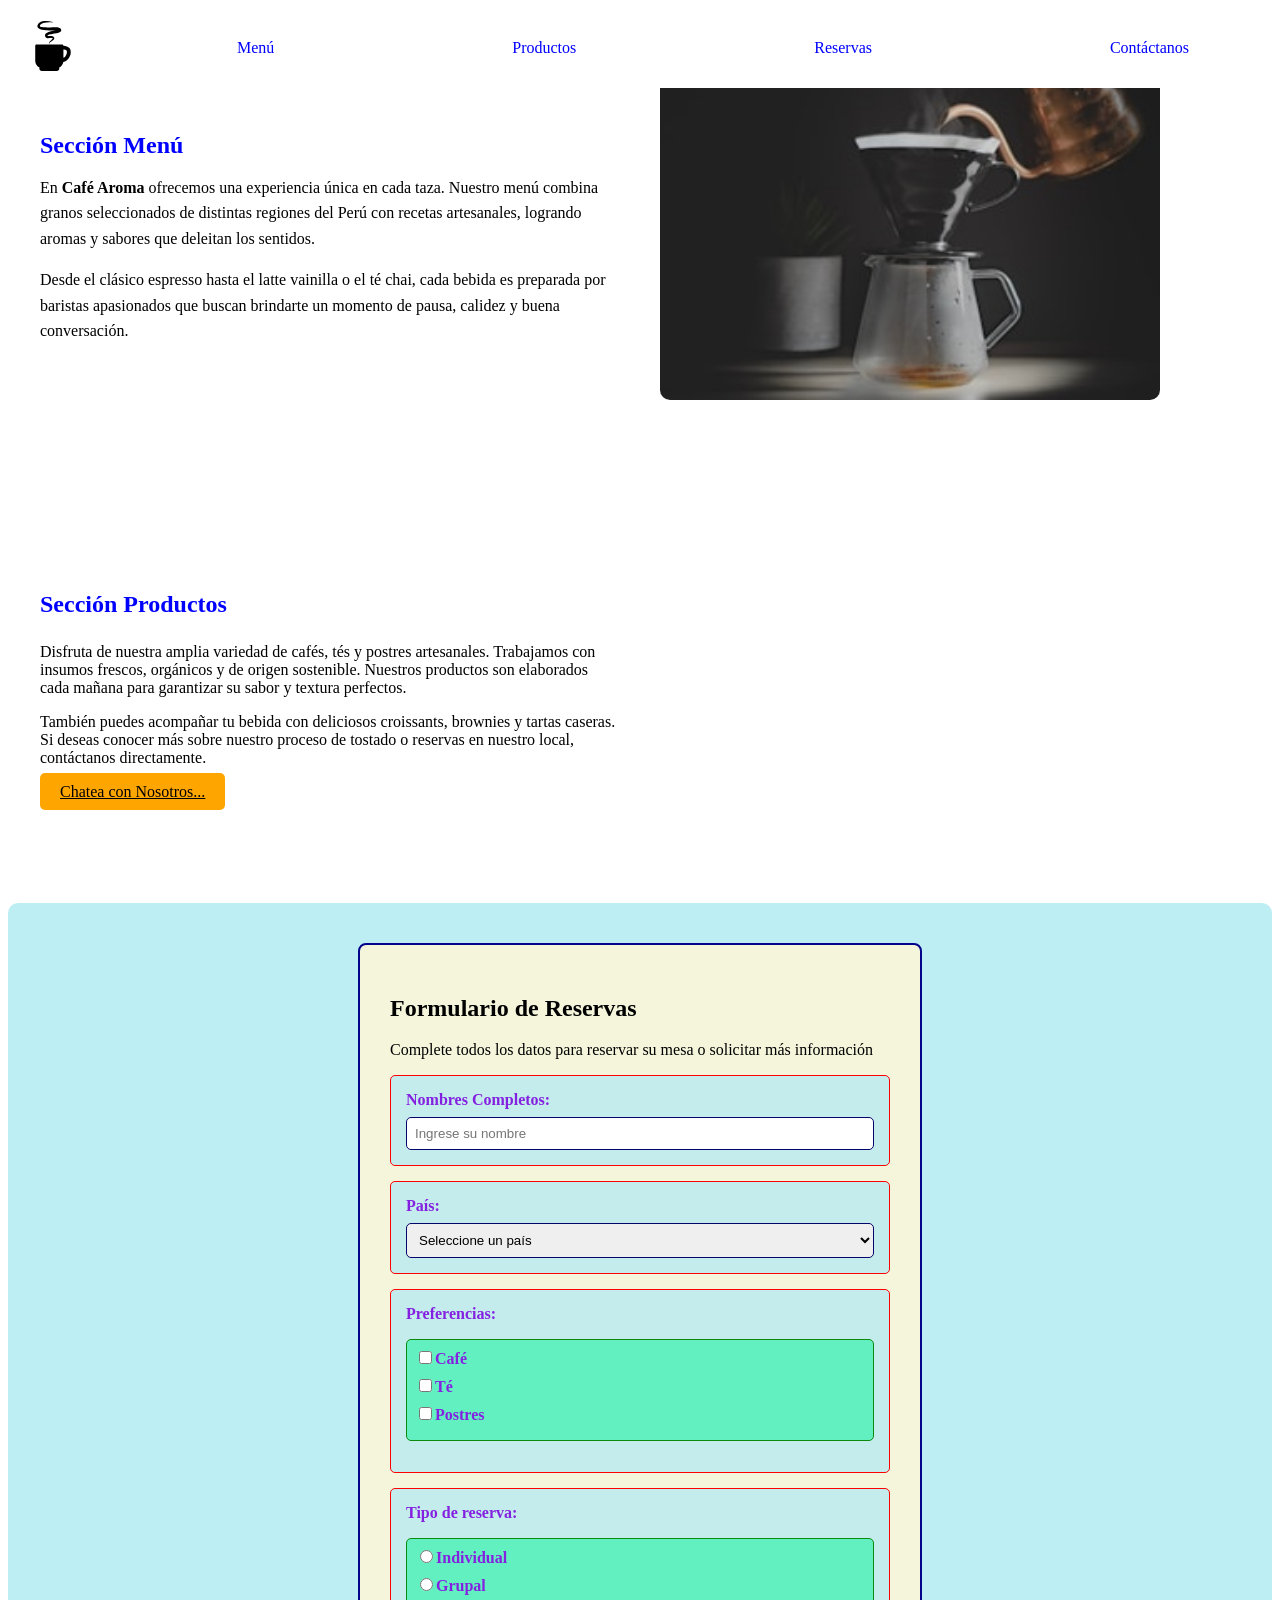
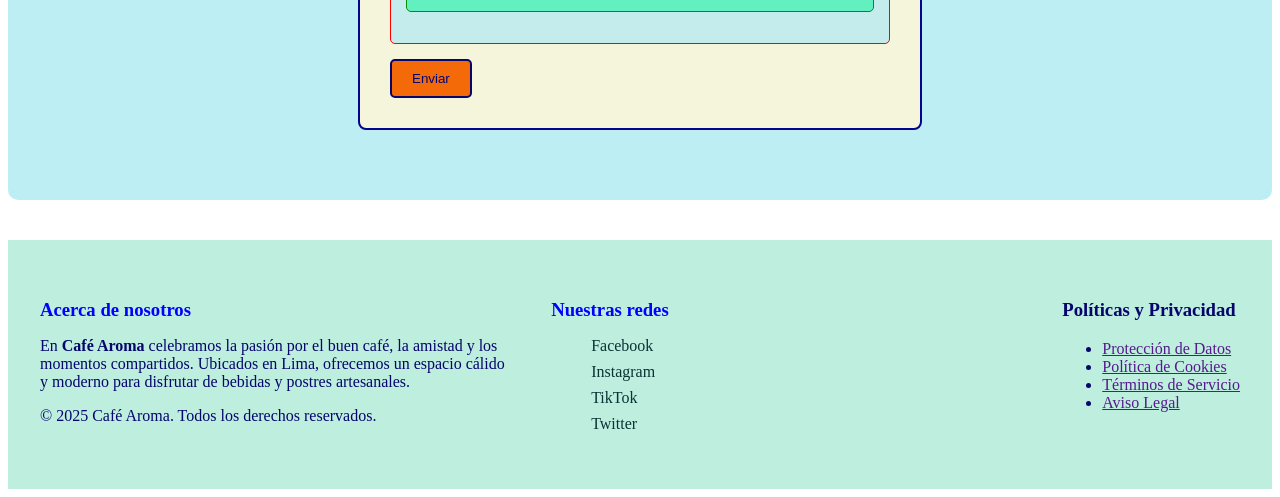
<file: index.html>
<!DOCTYPE html>
<html lang="es">
  <head>
    <meta charset="UTF-8" />
    <meta name="viewport" content="width=device-width, initial-scale=1.0" />
    <meta http-equiv="X-UA-Compatible" content="ie=edge" />
    <title>Café Aroma - Lima</title>
    <link rel="stylesheet" href="styles.css" />
    <script defer src="app3.js"></script>
  </head>

  <body>
    <!--LOGO Y MENUS-->
    <nav class="topheader">
      <a href="" class="logo">
        <img height="50" width="50" src="images/cup-of-coffee.svg" alt="Logo Café Aroma" />
      </a>

      <ul class="Menu-Horizontal">
        <li><a href="">Menú</a></li>
        <li>
          <a href="">Productos</a>
          <ul class="Menu-Vertical">
            <li><a href="">Cafés</a></li>
            <li><a href="">Tés</a></li>
            <li><a href="">Postres</a></li>
            <li><a href="">Snacks</a></li>
          </ul>
        </li>
        <li><a href="">Reservas</a></li>
        <li><a href="#contactanos">Contáctanos</a></li>
      </ul>
    </nav>

    <!--SECCION MENÚ-->
    <section class="seccion-creditos">
      <div class="cont-gral-creditos">
        <div class="cont-cred-texto">
          <h2>Sección Menú</h2>
          <p>
            En <strong>Café Aroma</strong> ofrecemos una experiencia única en cada taza. 
            Nuestro menú combina granos seleccionados de distintas regiones del Perú con recetas artesanales,
            logrando aromas y sabores que deleitan los sentidos.
          </p>
          <p>
            Desde el clásico espresso hasta el latte vainilla o el té chai, cada bebida es preparada por baristas apasionados
            que buscan brindarte un momento de pausa, calidez y buena conversación.
          </p>
        </div>

        <div class="cont-cred-img">
          <img src="images/cafe1.jpeg" alt="Tazas de café en Café Aroma" />
        </div>
      </div>
    </section>

    <!--SECCION PRODUCTOS-->
    <section class="seccion-productos">
      <div class="cont-gral-productos">
        <div class="cont-seg-texto">
          <h2>Sección Productos</h2>
          <p>
            Disfruta de nuestra amplia variedad de cafés, tés y postres artesanales. 
            Trabajamos con insumos frescos, orgánicos y de origen sostenible. 
            Nuestros productos son elaborados cada mañana para garantizar su sabor y textura perfectos.
          </p>
          <p>
            También puedes acompañar tu bebida con deliciosos croissants, brownies y tartas caseras.
            Si deseas conocer más sobre nuestro proceso de tostado o reservas en nuestro local, contáctanos directamente.
          </p>
          <a href="indexchat.html">Chatea con Nosotros...</a>
        </div>

        <div class="cont-seg-video">
          <iframe 
          width="560" 
          height="315" 
          src="https://www.youtube.com/embed/VNzIrLrBFrM?si=vZ1xpq2CznHGmabg" 
          title="YouTube video player" 
          frameborder="0" 
          allow="accelerometer; autoplay; clipboard-write; encrypted-media; gyroscope; picture-in-picture; web-share" 
          referrerpolicy="strict-origin-when-cross-origin" 
          allowfullscreen
          ></iframe>
        </div>
      </div>
    </section>

    <!--SECCION FORMULARIO-->
    <section class="seccion-formulario" id="contactanos">
      <div class="cont-gral-formulario">
        <h2>Formulario de Reservas</h2>
        <p>Complete todos los datos para reservar su mesa o solicitar más información</p>

        <form class="formulario" id="contactForm">
          <div class="campo">
            <label for="nombre">Nombres Completos:</label>
            <input
              type="text"
              id="nombre"
              name="nombre"
              placeholder="Ingrese su nombre"
            />
          </div>

          <!--lista despegable-->
          <div class="campo">
            <label for="pais">País:</label>
            <select id="pais" name="pais">
              <option value="">Seleccione un país</option>
              <option value="Perú">Perú</option>
              <option value="México">México</option>
              <option value="Argentina">Argentina</option>
              <option value="Chile">Chile</option>
            </select>
          </div>

          <!--checkbox-->
          <div class="campo">
            <label>Preferencias:</label>
            <ul class="lista-checkbox">
              <li>
                <label><input type="checkbox" name="intereses" value="Café">Café</label>
              </li>
              <li>
                <label><input type="checkbox" name="intereses" value="Té">Té</label>
              </li>
              <li>
                <label><input type="checkbox" name="intereses" value="Postres">Postres</label>
              </li>
            </ul>
          </div>

          <!--radio button-->
          <div class="campo">
            <label>Tipo de reserva:</label>
            <ul class="lista-radio">
              <li>
                <label><input type="radio" name="reserva" value="individual">Individual</label>
              </li>
              <li>
                <label><input type="radio" name="reserva" value="grupal">Grupal</label>
              </li>
            </ul>
          </div>

          <button type="submit">Enviar</button>
        </form>
      </div>
    </section>

    <!-- FOOTER -->
    <footer class="seccion-footer">
        <div class="cont-gral-footer">
        <div class="footer-info">
          <h3>Acerca de nosotros</h3>
          <p>
            En <strong>Café Aroma</strong> celebramos la pasión por el buen café, la amistad y los momentos compartidos.
            Ubicados en Lima, ofrecemos un espacio cálido y moderno para disfrutar de bebidas y postres artesanales.
          </p>
          <p>&copy; 2025 Café Aroma. Todos los derechos reservados.</p>
        </div>

        <div class="footer-redes">
          <h3>Nuestras redes</h3>
          <ul class="lista-redes">
            <li><a href="">Facebook</a></li>
            <li><a href="">Instagram</a></li>
            <li><a href="">TikTok</a></li>
            <li><a href="">Twitter</a></li>
          </ul>
        </div>

        <div class="footer-politica">
          <h3>Políticas y Privacidad</h3>
          <ul class="lista-proteccion">
            <li><a href="">Protección de Datos</a></li>
            <li><a href="">Política de Cookies</a></li>
            <li><a href="">Términos de Servicio</a></li>
            <li><a href="">Aviso Legal</a></li>
          </ul>
        </div>
      </div>
    </footer>
  </body>
</html>
</file>
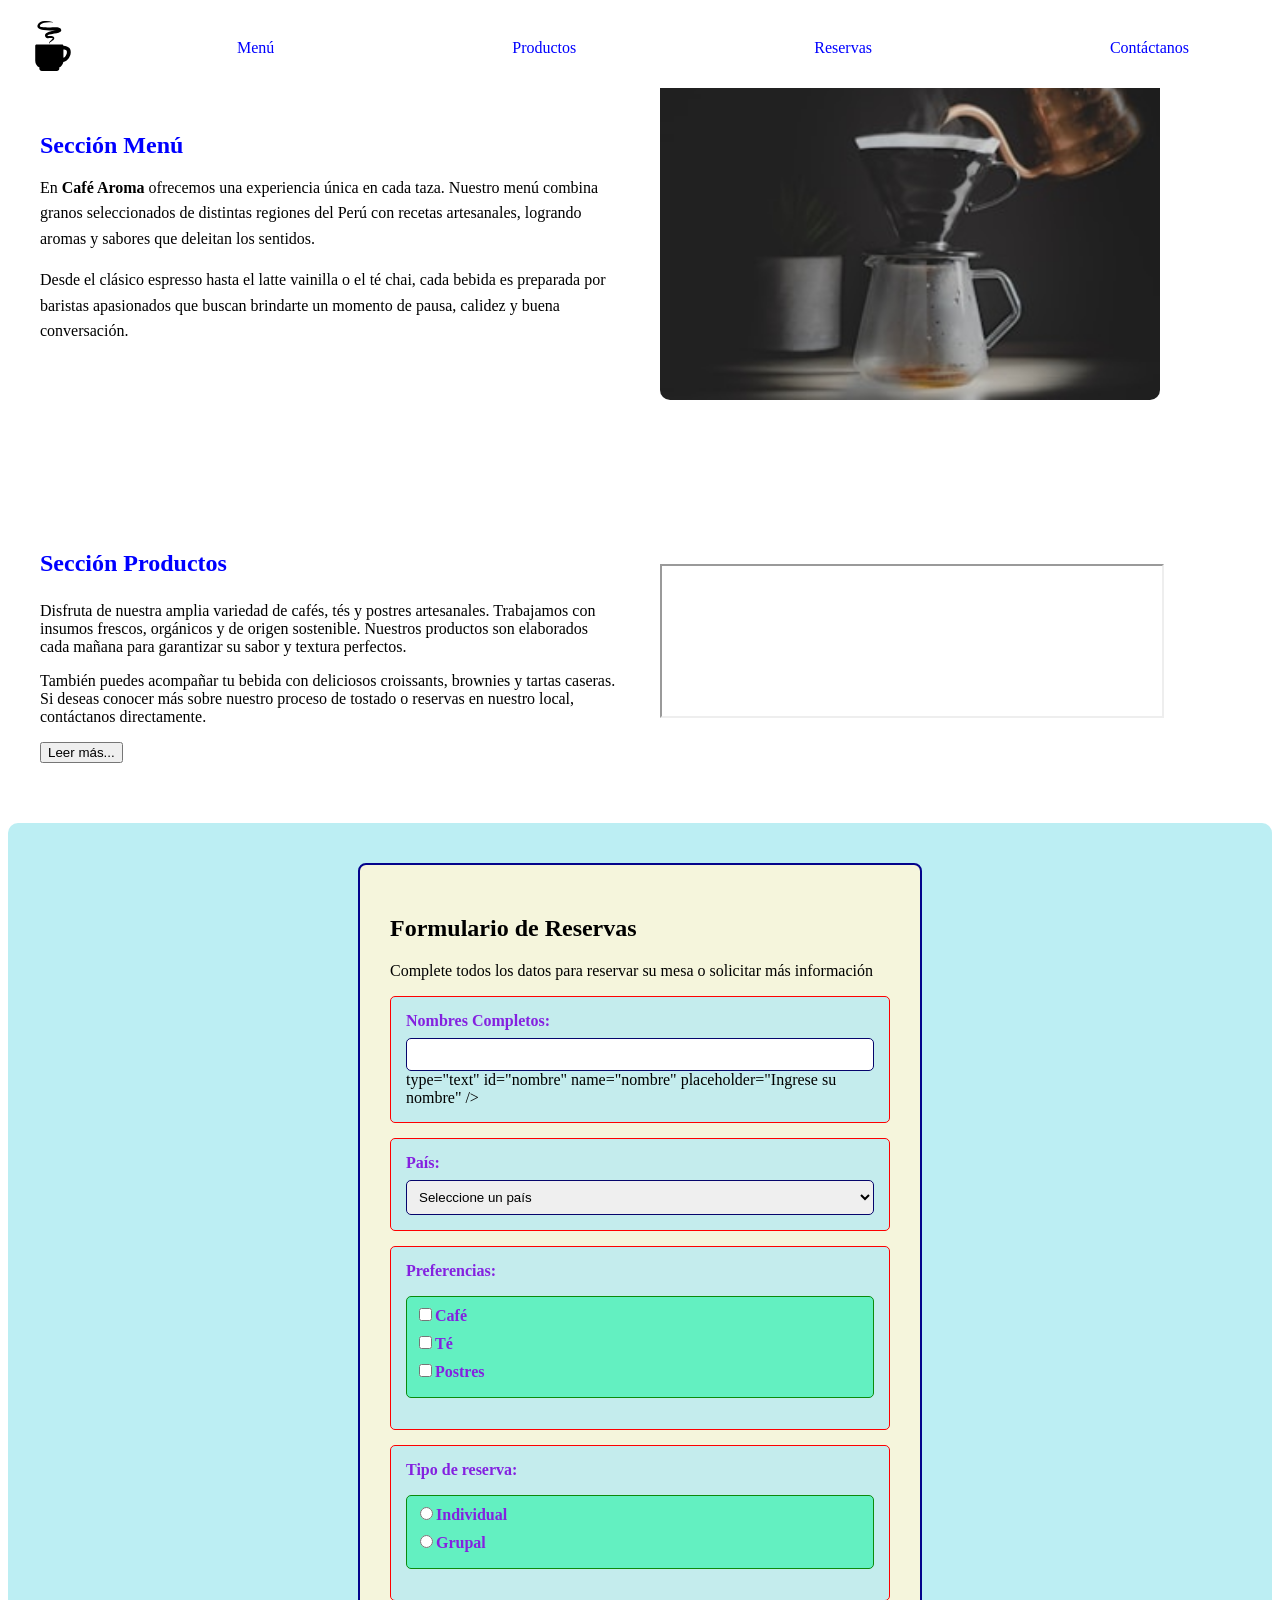
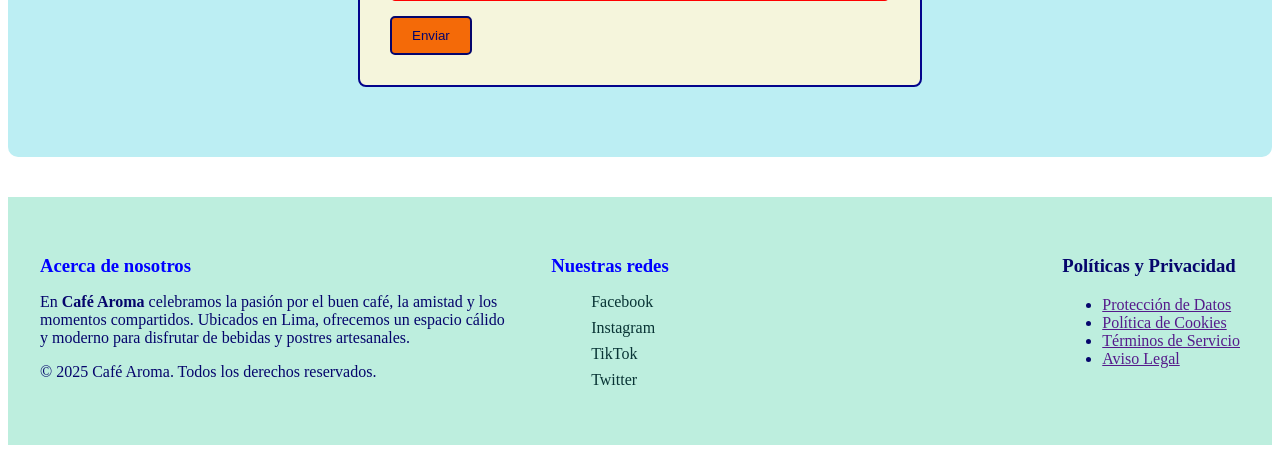
<file: pagina2.html>
<!-- Indica que el documento usa HTML5 -->
<!DOCTYPE html>

<!-- Etiqueta raíz del documento HTML. lang="es" indica que el contenido está en español -->
<html lang="es">

  <!-- Encabezado del documento: aquí van configuraciones, título, enlaces a CSS y JS -->
  <head>

    <!-- Define la codificación de caracteres como UTF-8, permite usar tildes y ñ correctamente -->
    <meta charset="UTF-8" />

    <!-- Hace que la página sea adaptable a celulares, tablets y computadoras -->
    <meta name="viewport" content="width=device-width, initial-scale=1.0" />

    <!-- Indica compatibilidad con versiones antiguas de Internet Explorer -->
    <meta http-equiv="X-UA-Compatible" content="ie=edge" />

    <!-- Título que aparece en la pestaña del navegador -->
    <title>Café Aroma - Lima</title>

    <!-- Conecta este HTML con el archivo de estilos CSS llamado styles.css -->
    <link rel="stylesheet" href="styles.css" />

    <!-- Conecta este HTML con el archivo JavaScript app.js -->
    <!-- defer indica que el script se ejecutará después de cargar el HTML -->
    <script defer src="app.js"></script>

  <!-- Cierre de la sección head -->
  </head>

  <!-- Cuerpo visible de la página web -->
  <body>

    <!-- Comentario que indica que esta parte corresponde al logo y los menús -->
    <!--LOGO Y MENUS-->

    <!-- Barra de navegación superior -->
    <nav class="topheader">

      <!-- Enlace que contiene el logo de la página -->
      <a href="" class="logo">

        <!-- Imagen del logo del café -->
        <!-- height y width definen el tamaño de la imagen -->
        <!-- src indica la ruta de la imagen -->
        <!-- alt muestra un texto alternativo si la imagen no carga -->
        <img height="50" width="50" src="images/cup-of-coffee.svg" alt="Logo Café Aroma" />

      <!-- Cierre del enlace del logo -->
      </a>

      <!-- Lista principal del menú horizontal -->
      <ul class="Menu-Horizontal">

        <!-- Primer elemento del menú: Menú -->
        <li><a href="">Menú</a></li>

        <!-- Segundo elemento del menú: Productos -->
        <li>

          <!-- Enlace principal de Productos -->
          <a href="">Productos</a>

          <!-- Submenú vertical dentro de Productos -->
          <ul class="Menu-Vertical">

            <!-- Opción del submenú: Cafés -->
            <li><a href="">Cafés</a></li>

            <!-- Opción del submenú: Tés -->
            <li><a href="">Tés</a></li>

            <!-- Opción del submenú: Postres -->
            <li><a href="">Postres</a></li>

            <!-- Opción del submenú: Snacks -->
            <li><a href="">Snacks</a></li>

          <!-- Cierre del submenú vertical -->
          </ul>

        <!-- Cierre del elemento Productos -->
        </li>

        <!-- Elemento del menú: Reservas -->
        <li><a href="">Reservas</a></li>

        <!-- Elemento del menú: Contáctanos -->
        <!-- href="#contactanos" lleva a la sección que tiene id="contactanos" -->
        <li><a href="#contactanos">Contáctanos</a></li>

      <!-- Cierre del menú horizontal -->
      </ul>

    <!-- Cierre de la barra de navegación -->
    </nav>

    <!-- Comentario que indica el inicio de la sección Menú -->
    <!--SECCION MENÚ-->

    <!-- Sección principal del menú -->
    <section class="seccion-creditos">

      <!-- Contenedor general de la sección Menú -->
      <div class="cont-gral-creditos">

        <!-- Contenedor del texto de la sección Menú -->
        <div class="cont-cred-texto">

          <!-- Título de la sección -->
          <h2>Sección Menú</h2>

          <!-- Primer párrafo descriptivo -->
          <p>

            <!-- strong resalta el texto en negrita -->
            En <strong>Café Aroma</strong> ofrecemos una experiencia única en cada taza. 

            <!-- Texto descriptivo sobre el menú -->
            Nuestro menú combina granos seleccionados de distintas regiones del Perú con recetas artesanales,

            <!-- Continúa la descripción -->
            logrando aromas y sabores que deleitan los sentidos.

          <!-- Cierre del primer párrafo -->
          </p>

          <!-- Segundo párrafo descriptivo -->
          <p>

            <!-- Texto sobre las bebidas ofrecidas -->
            Desde el clásico espresso hasta el latte vainilla o el té chai, cada bebida es preparada por baristas apasionados

            <!-- Continúa la descripción del servicio -->
            que buscan brindarte un momento de pausa, calidez y buena conversación.

          <!-- Cierre del segundo párrafo -->
          </p>

        <!-- Cierre del contenedor de texto -->
        </div>

        <!-- Contenedor de imagen de la sección Menú -->
        <div class="cont-cred-img">

          <!-- Imagen relacionada con el café -->
          <!-- src indica la ubicación de la imagen -->
          <!-- alt describe la imagen para accesibilidad -->
          <img src="images/cafe1.jpeg" alt="Tazas de café en Café Aroma" />

        <!-- Cierre del contenedor de imagen -->
        </div>

      <!-- Cierre del contenedor general de la sección Menú -->
      </div>

    <!-- Cierre de la sección Menú -->
    </section>

    <!-- Comentario que indica el inicio de la sección Productos -->
    <!--SECCION PRODUCTOS-->

    <!-- Sección de productos -->
    <section class="seccion-productos">

      <!-- Contenedor general de la sección Productos -->
      <div class="cont-gral-productos">

        <!-- Contenedor del texto de productos -->
        <div class="cont-seg-texto">

          <!-- Título de la sección Productos -->
          <h2>Sección Productos</h2>

          <!-- Primer párrafo de la sección Productos -->
          <p>

            <!-- Texto introductorio de los productos -->
            Disfruta de nuestra amplia variedad de cafés, tés y postres artesanales. 

            <!-- Texto sobre los insumos usados -->
            Trabajamos con insumos frescos, orgánicos y de origen sostenible. 

            <!-- Texto sobre la elaboración diaria -->
            Nuestros productos son elaborados cada mañana para garantizar su sabor y textura perfectos.

          <!-- Cierre del primer párrafo -->
          </p>

          <!-- Segundo párrafo de la sección Productos -->
          <p>

            <!-- Texto sobre acompañamientos -->
            También puedes acompañar tu bebida con deliciosos croissants, brownies y tartas caseras.

            <!-- Texto que invita a contactar al local -->
            Si deseas conocer más sobre nuestro proceso de tostado o reservas en nuestro local, contáctanos directamente.

          <!-- Cierre del segundo párrafo -->
          </p>

          <!-- Botón informativo -->
          <button>Leer más...</button>

        <!-- Cierre del contenedor de texto de productos -->
        </div>

        <!-- Contenedor del video -->
        <div class="cont-seg-video">

          <!-- iframe permite incrustar contenido externo, en este caso un video de YouTube -->
          <iframe 

          <!-- Ancho del video -->
          width="560" 

          <!-- Alto del video -->
          height="315" 

          <!-- Ruta del video de YouTube incrustado -->
          src="https://www.youtube.com/embed/VNzIrLrBFrM?si=vZ1xpq2CznHGmabg" 

          <!-- Título descriptivo del reproductor de video -->
          title="YouTube video player" 

          <!-- Elimina o configura el borde del iframe -->
          frameborder="0" 

          <!-- Permisos que se dan al video incrustado -->
          allow="accelerometer; autoplay; clipboard-write; encrypted-media; gyroscope; picture-in-picture; web-share" 

          <!-- Política de referencia para seguridad y privacidad -->
          referrerpolicy="strict-origin-when-cross-origin" 

          <!-- Permite ver el video en pantalla completa -->
          allowfullscreen

          <!-- Cierre de la apertura del iframe -->
          ></iframe>

        <!-- Cierre del contenedor del video -->
        </div>

      <!-- Cierre del contenedor general de productos -->
      </div>

    <!-- Cierre de la sección Productos -->
    </section>

    <!-- Comentario que indica el inicio de la sección Formulario -->
    <!--SECCION FORMULARIO-->

    <!-- Sección del formulario -->
    <!-- id="contactanos" permite que el enlace del menú lleve directamente a esta sección -->
    <section class="seccion-formulario" id="contactanos">

      <!-- Contenedor general del formulario -->
      <div class="cont-gral-formulario">

        <!-- Título del formulario -->
        <h2>Formulario de Reservas</h2>

        <!-- Texto explicativo del formulario -->
        <p>Complete todos los datos para reservar su mesa o solicitar más información</p>

        <!-- Formulario de contacto o reserva -->
        <!-- class="formulario" sirve para aplicar estilos CSS -->
        <!-- id="contactForm" sirve para identificarlo desde JavaScript -->
        <form class="formulario" id="contactForm">

          <!-- Contenedor de un campo del formulario -->
          <div class="campo">

            <!-- Etiqueta del campo nombre -->
            <!-- for="nombre" conecta el label con el input que tiene id="nombre" -->
            <label for="nombre">Nombres Completos:</label>

            <!-- Campo de entrada de texto -->
            <input

              <!-- type="text" indica que se ingresará texto -->
              type="text"

              <!-- id identifica de forma única este input -->
              id="nombre"

              <!-- name es el nombre del dato que se enviaría al servidor -->
              name="nombre"

              <!-- placeholder muestra un texto de ayuda dentro del input -->
              placeholder="Ingrese su nombre"

            <!-- Cierre del input -->
            />

          <!-- Cierre del contenedor del campo nombre -->
          </div>

          <!-- Comentario que indica que viene una lista desplegable -->
          <!--lista despegable-->

          <!-- Contenedor del campo país -->
          <div class="campo">

            <!-- Etiqueta del selector de país -->
            <label for="pais">País:</label>

            <!-- Lista desplegable para seleccionar país -->
            <select id="pais" name="pais">

              <!-- Opción inicial vacía para pedir selección -->
              <option value="">Seleccione un país</option>

              <!-- Opción Perú -->
              <option value="Perú">Perú</option>

              <!-- Opción México -->
              <option value="México">México</option>

              <!-- Opción Argentina -->
              <option value="Argentina">Argentina</option>

              <!-- Opción Chile -->
              <option value="Chile">Chile</option>

            <!-- Cierre del select -->
            </select>

          <!-- Cierre del campo país -->
          </div>

          <!-- Comentario que indica que vienen casillas de verificación -->
          <!--checkbox-->

          <!-- Contenedor del campo preferencias -->
          <div class="campo">

            <!-- Etiqueta general de las preferencias -->
            <label>Preferencias:</label>

            <!-- Lista de opciones checkbox -->
            <ul class="lista-checkbox">

              <!-- Primer elemento de la lista -->
              <li>

                <!-- Checkbox para seleccionar Café -->
                <!-- name="intereses" agrupa los intereses -->
                <!-- value="Café" es el valor que se enviaría si se marca -->
                <label><input type="checkbox" name="intereses" value="Café">Café</label>

              <!-- Cierre del primer elemento -->
              </li>

              <!-- Segundo elemento de la lista -->
              <li>

                <!-- Checkbox para seleccionar Té -->
                <label><input type="checkbox" name="intereses" value="Té">Té</label>

              <!-- Cierre del segundo elemento -->
              </li>

              <!-- Tercer elemento de la lista -->
              <li>

                <!-- Checkbox para seleccionar Postres -->
                <label><input type="checkbox" name="intereses" value="Postres">Postres</label>

              <!-- Cierre del tercer elemento -->
              </li>

            <!-- Cierre de la lista de checkbox -->
            </ul>

          <!-- Cierre del campo preferencias -->
          </div>

          <!-- Comentario que indica que vienen botones de radio -->
          <!--radio button-->

          <!-- Contenedor del campo tipo de reserva -->
          <div class="campo">

            <!-- Etiqueta general del tipo de reserva -->
            <label>Tipo de reserva:</label>

            <!-- Lista de opciones tipo radio -->
            <ul class="lista-radio">

              <!-- Primer elemento de la lista -->
              <li>

                <!-- Radio button para reserva individual -->
                <!-- name="reserva" hace que solo se pueda elegir una opción de este grupo -->
                <!-- value="individual" es el valor enviado si se selecciona -->
                <label><input type="radio" name="reserva" value="individual">Individual</label>

              <!-- Cierre del primer elemento -->
              </li>

              <!-- Segundo elemento de la lista -->
              <li>

                <!-- Radio button para reserva grupal -->
                <label><input type="radio" name="reserva" value="grupal">Grupal</label>

              <!-- Cierre del segundo elemento -->
              </li>

            <!-- Cierre de la lista de radio buttons -->
            </ul>

          <!-- Cierre del campo tipo de reserva -->
          </div>

          <!-- Botón para enviar el formulario -->
          <!-- type="submit" indica que al hacer clic se envía el formulario -->
          <button type="submit">Enviar</button>

        <!-- Cierre del formulario -->
        </form>

      <!-- Cierre del contenedor general del formulario -->
      </div>

    <!-- Cierre de la sección Formulario -->
    </section>

    <!-- Comentario que indica el inicio del pie de página -->
    <!-- FOOTER -->

    <!-- Pie de página del sitio web -->
    <footer class="seccion-footer">

        <!-- Contenedor general del footer -->
        <div class="cont-gral-footer">

        <!-- Contenedor de información del footer -->
        <div class="footer-info">

          <!-- Título del bloque Acerca de nosotros -->
          <h3>Acerca de nosotros</h3>

          <!-- Párrafo descriptivo sobre el negocio -->
          <p>

            <!-- Nombre del negocio resaltado en negrita -->
            En <strong>Café Aroma</strong> celebramos la pasión por el buen café, la amistad y los momentos compartidos.

            <!-- Texto que indica ubicación y propuesta del local -->
            Ubicados en Lima, ofrecemos un espacio cálido y moderno para disfrutar de bebidas y postres artesanales.

          <!-- Cierre del párrafo -->
          </p>

          <!-- Texto de derechos reservados -->
          <!-- &copy; representa el símbolo de copyright © -->
          <p>&copy; 2025 Café Aroma. Todos los derechos reservados.</p>

        <!-- Cierre del bloque de información -->
        </div>

        <!-- Contenedor de redes sociales -->
        <div class="footer-redes">

          <!-- Título del bloque de redes -->
          <h3>Nuestras redes</h3>

          <!-- Lista de redes sociales -->
          <ul class="lista-redes">

            <!-- Enlace a Facebook -->
            <li><a href="">Facebook</a></li>

            <!-- Enlace a Instagram -->
            <li><a href="">Instagram</a></li>

            <!-- Enlace a TikTok -->
            <li><a href="">TikTok</a></li>

            <!-- Enlace a Twitter -->
            <li><a href="">Twitter</a></li>

          <!-- Cierre de la lista de redes -->
          </ul>

        <!-- Cierre del contenedor de redes -->
        </div>

        <!-- Contenedor de políticas y privacidad -->
        <div class="footer-politica">

          <!-- Título del bloque de políticas -->
          <h3>Políticas y Privacidad</h3>

          <!-- Lista de enlaces legales o informativos -->
          <ul class="lista-proteccion">

            <!-- Enlace a protección de datos -->
            <li><a href="">Protección de Datos</a></li>

            <!-- Enlace a política de cookies -->
            <li><a href="">Política de Cookies</a></li>

            <!-- Enlace a términos de servicio -->
            <li><a href="">Términos de Servicio</a></li>

            <!-- Enlace a aviso legal -->
            <li><a href="">Aviso Legal</a></li>

          <!-- Cierre de la lista de protección -->
          </ul>

        <!-- Cierre del contenedor de políticas -->
        </div>

      <!-- Cierre del contenedor general del footer -->
      </div>

    <!-- Cierre del footer -->
    </footer>

  <!-- Cierre del body -->
  </body>

<!-- Cierre del documento HTML -->
</html>
</file>
<file: styles.css>
/*MENU*/
.topheader {
  position: fixed;
  background-color: white;
  width: 100%;
  height: 80px;
  display: flex;
  justify-content: space-between;
  align-items: center;
  padding: 0 20px;
}
.Menu-Horizontal {
  list-style: none;
  display: flex;
  justify-content: space-around;
  width: 100%;
}
.Menu-Horizontal li a {
  text-decoration: none;
  color: blue;
}
.Menu-Vertical {
  padding: 0;
  position: absolute;
  display: none;
  width: 200px;
  list-style: none;
}

.Menu-Horizontal li a:hover {
  color: red;
  /*font-size: 20px;*/
}

.Menu-Horizontal li:hover .Menu-Vertical {
  display: block;
}
.Menu-Vertical li a {
  display: block;
  text-decoration: none;
  padding: 10px;
}
/*SECCION CREDITOS*/
.seccion-creditos {
  padding: 60px 20px;
  background-color: white;
}
.cont-gral-creditos {
  display: flex;
  justify-content: space-between;
  align-items: center;
  max-width: 1200px;
  margin: 0 auto;
  gap: 40px;
}
.cont-cred-texto {
  flex: 1;
}

.cont-cred-texto h2 {
  color: blue;
  margin-bottom: 15px;
}

.cont-cred-texto p {
  color: black;
  line-height: 1.6;
}
.cont-cred-img {
  flex: 1;
}

.cont-cred-img img {
  width: 100%;
  max-width: 500px;
  border-radius: 10px;
}
/*SECCION SEGUROS*/
.seccion-productos {
  padding: 60px 20px;
  background-color: white;
}
.cont-gral-productos {
  display: flex;
  justify-content: space-between;
  align-items: center;
  max-width: 1200px;
  margin: 0 auto;
  gap: 40px;
}
.cont-seg-texto {
  flex: 1;
}
.cont-seg-texto h2 {
  color: blue;
  line-height: 1.6;
}
.cont-seg-texto a {
  margin-top: 20px;
  padding: 10px 20px;
  background-color: orange;
  color: black;
  border: none;
  border-radius: 5px;
  cursor: pointer;
}
.cont-seg-video {
  flex: 1;
}
.cont-seg-video iframe {
  width: 100%;
  max-width: 500px;
}
/*FORMULARIO*/
.seccion-formulario {
  background-color: #bceef3;
  padding: 40px;
  border: 3px;
  border-radius: 10px;
  display: flex;
  justify-content: center;
  margin-bottom: 40px;
}
.cont-gral-formulario {
  background-color: beige;
  padding: 30px;
  border: 2px solid rgb(3, 3, 139);
  border-radius: 8px;
  margin-bottom: 30px;
  width: 100%;
  max-width: 500px;
}
.campo {
  background-color: #c4eced;
  padding: 15px;
  border: 1.5px solid red;
  border-radius: 5px;
  margin-bottom: 15px;
}
.formulario label {
  display: block;
  font-weight: 600;
  margin-bottom: 8px;
  color: #8421e0;
}
.formulario input[type="text"],
.formulario select {
  width: 100%;
  padding: 8px;
  border: 1.5px solid #05056c;
  border-radius: 5px;
  box-sizing: border-box;
  flex-direction: column;
}
.lista-checkbox,
.lista-radio {
  list-style: none;
  padding: 8px;
  border: 1px solid #0c8a0c;
  background-color: #63f0c1;
  border-radius: 5px;
}
.formulario button {
  background-color: #f46a08;
  padding: 10px 20px;
  color: #05056c;
  border: 2px solid #05056c;
  border-radius: 5px;
  cursor: pointer;
}
/*PIE DE PAGINA*/
.seccion-footer {
  background-color: #bdeede;
  color: #05056c;
  padding: 40px 20px;
}
.cont-gral-footer {
  display: flex;
  justify-content: space-between;
  align-items: flex-start;
  max-width: 1200px;
  margin: 0 auto;
  gap: 40px;
}
.footer-info {
  flex: 1;
  min-width: 250px;
}
.footer-info h3 {
  color: blue;
  margin-bottom: 15px;
}
.footer-redes {
  flex: 1;
  min-width: 250px;
}
.footer-redes h3 {
  color: blue;
  margin-bottom: 15px;
}
.lista-redes {
  list-style: none;
  padding: o;
}
.lista-redes li {
  margin-bottom: 8px;
}
.lista-redes li a {
  text-decoration: none;
  color: #093435;
}


/* RESPONSIVE */
@media (max-width: 768px) {
    .navbar {
        flex-direction: column;
        padding: 1rem;
    }

    .Menu-Horizontal {
        margin-top: 1rem;
    }

    .cont-gral-productos {
        grid-template-columns: 1fr;
    }
}
</file>
